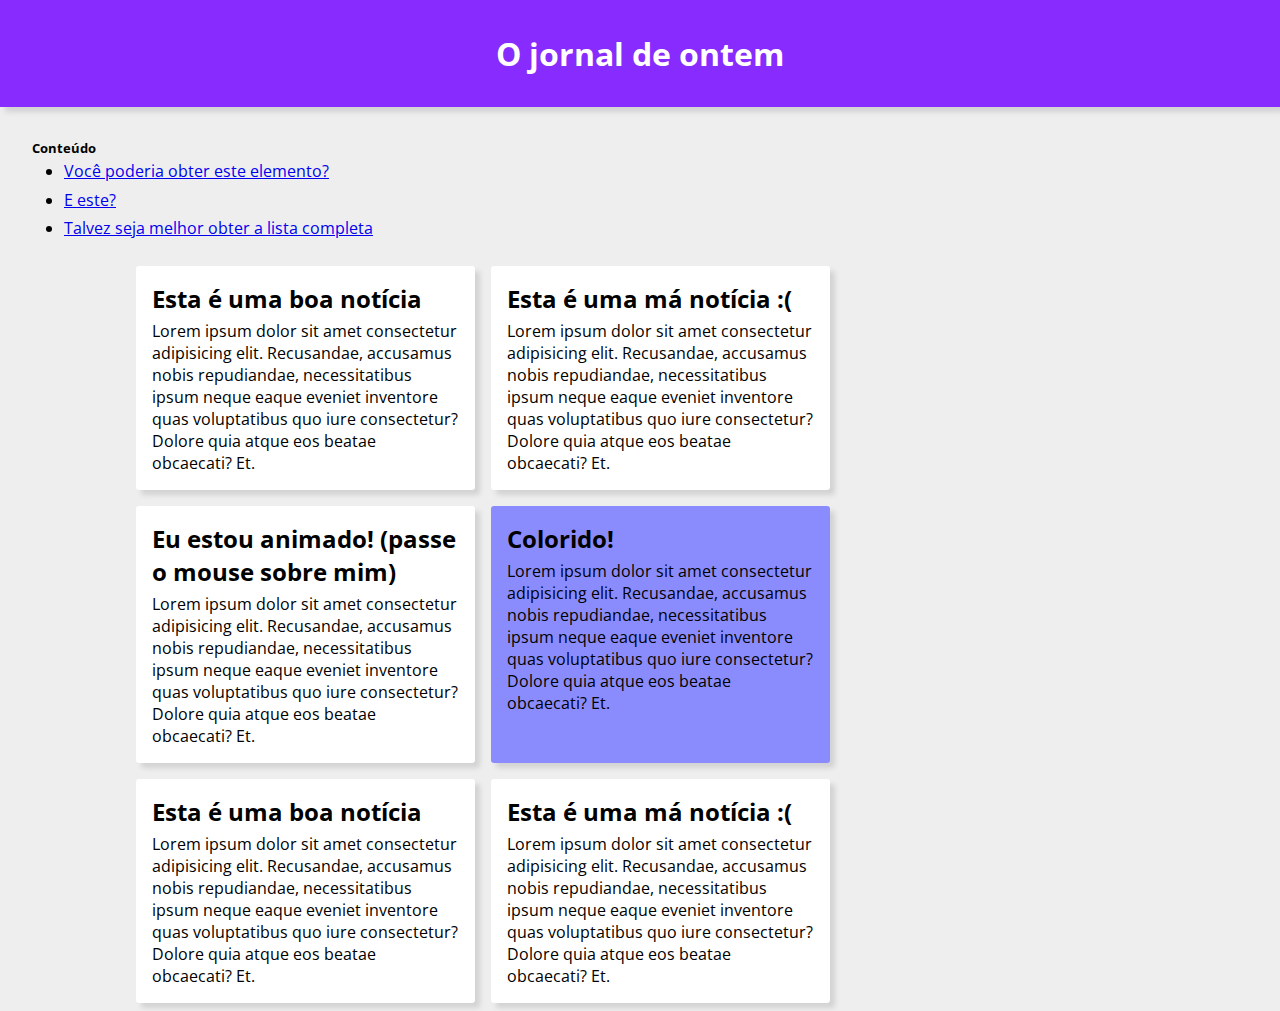
<file: Aula 4 - Introdução ao DOM/index.html>
<!DOCTYPE html>
<html lang="pt-BR">

<head>
  <meta charset="UTF-8">
  <meta http-equiv="X-UA-Compatible" content="IE=edge">
  <meta name="viewport" content="width=device-width, initial-scale=1.0">
  <link rel="stylesheet" href="styles.css">
  <title>Aula 4</title>
</head>

<body>

  <h1>O jornal de ontem</h1>

  <div class="conteudo">
    <h5>Conteúdo</h5>
    <ul>
      <li id="item1"><a href="#">Você poderia obter este elemento?</a></li>
      <li id="item2"><a href="#">E este?</a></li>
      <li id="item3"><a href="#">Talvez seja melhor obter a lista completa</a></li>
    </ul>
  </div>

  <section>
    <article id="card1">
      <h2 id="titleCard1">Esta é uma boa notícia</h2>
      <p>
        Lorem ipsum dolor sit amet consectetur adipisicing elit. Recusandae, accusamus nobis repudiandae, necessitatibus
        ipsum neque eaque eveniet inventore quas voluptatibus quo iure consectetur? Dolore quia atque eos beatae
        obcaecati? Et.
      </p>
    </article>

    <article>
      <h2>Esta é uma má notícia :(</h2>
      <p>
        Lorem ipsum dolor sit amet consectetur adipisicing elit. Recusandae, accusamus nobis repudiandae, necessitatibus
        ipsum neque eaque eveniet inventore quas voluptatibus quo iure consectetur? Dolore quia atque eos beatae
        obcaecati? Et.
      </p>
    </article>
    <article class="animado">
      <h2>Eu estou animado! (passe o mouse sobre mim)</h2>
      <p>
        Lorem ipsum dolor sit amet consectetur adipisicing elit. Recusandae, accusamus nobis repudiandae, necessitatibus
        ipsum neque eaque eveniet inventore quas voluptatibus quo iure consectetur? Dolore quia atque eos beatae
        obcaecati? Et.
      </p>
    </article>

    <article class="diferente">
      <h2>Colorido! </h2>
      <p>
        Lorem ipsum dolor sit amet consectetur adipisicing elit. Recusandae, accusamus nobis repudiandae, necessitatibus
        ipsum neque eaque eveniet inventore quas voluptatibus quo iure consectetur? Dolore quia atque eos beatae
        obcaecati? Et.
      </p>
    </article>
    <article>
      <h2>Esta é uma boa notícia</h2>
      <p>
        Lorem ipsum dolor sit amet consectetur adipisicing elit. Recusandae, accusamus nobis repudiandae, necessitatibus
        ipsum neque eaque eveniet inventore quas voluptatibus quo iure consectetur? Dolore quia atque eos beatae
        obcaecati? Et.
      </p>
    </article>

    <article>
      <h2>Esta é uma má notícia :(</h2>
      <p>
        Lorem ipsum dolor sit amet consectetur adipisicing elit. Recusandae, accusamus nobis repudiandae, necessitatibus
        ipsum neque eaque eveniet inventore quas voluptatibus quo iure consectetur? Dolore quia atque eos beatae
        obcaecati? Et.
      </p>
    </article>

  </section>

</body>

</html>
</file>
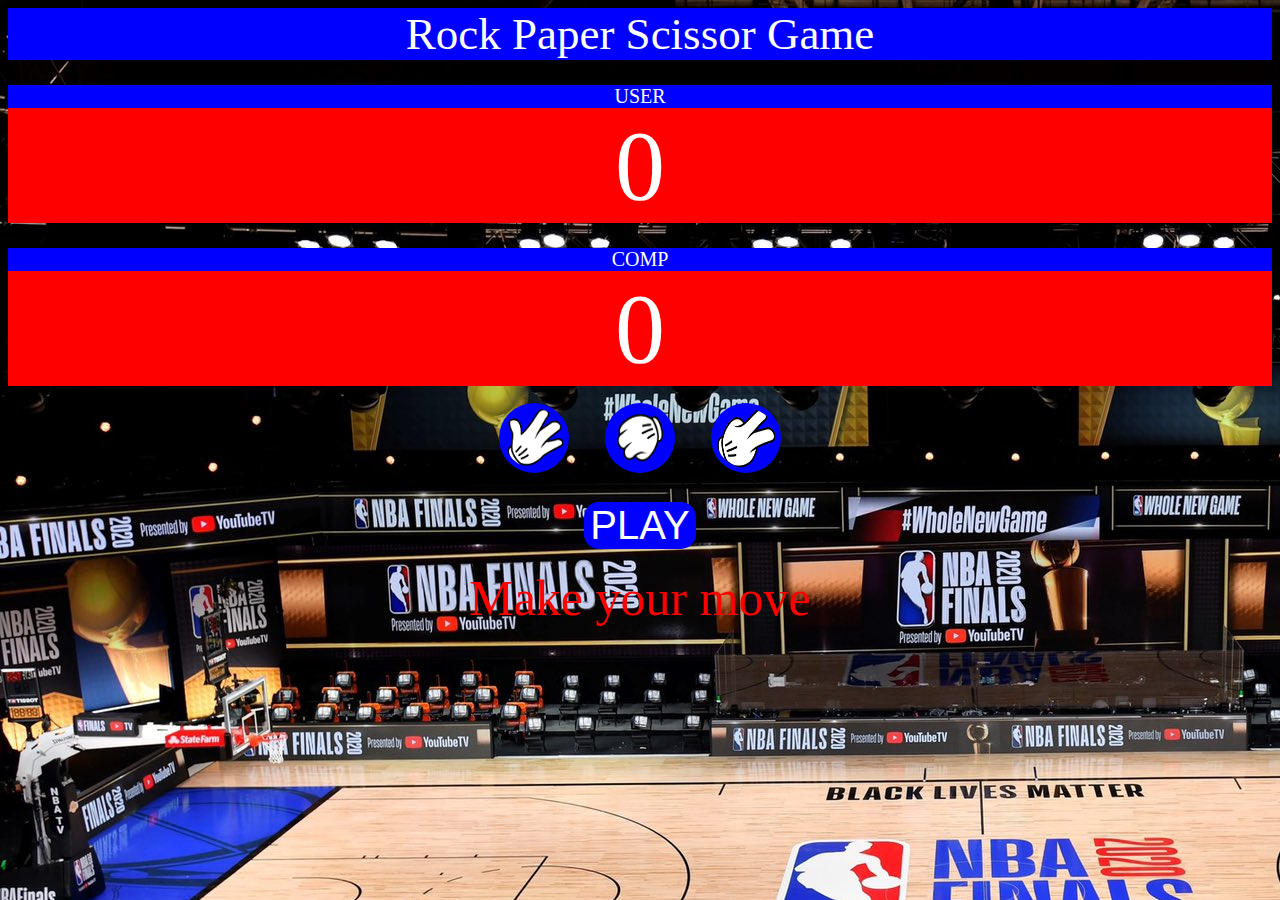
<file: aula-02/index.html>
<!DOCTYPE html>
<html lang="en">
<head>
    <meta charset="UTF-8">
    <meta http-equiv="X-UA-Compatible" content="IE=edge">
    <meta name="viewport" content="width=device-width, initial-scale=1.0">
    <title>Rock Paper Scissor Game</title>
    <link rel="stylesheet" href="style.css">
    <link  rel="stylesheet"  href="https://stackpath.bootstrapcdn.com/bootstrap/4.1.3/css/bootstrap.min.css"  integrity="sha384-MCw98/SFnGE8fJT3GXwEOngsV7Zt27NXFoaoApmYm81iuXoPkFOJwJ8ERdknLPMO"  crossorigin="anonymous">

</head>
<body>
    <header>Rock Paper Scissor Game</header>
    <main>
        <div class="container">
            <div class="row justify-content-start">
              <div class="col-3">
                <p id="choiceUser"></p>
              </div>
              <div class="col-1">
                <div id="playerUser-score">USER</div>
                <div id="user-score"></div>
              </div>
              <div class="col-4">
                <div id="result">
                    
                </div>
              </div>
              <div class="col-1">
                <div id="playerComp-score">COMP</div>
                <div id="comp-score"></div>
              </div>
              <div class="col-3">
                <p id="choiceComp"></p>
              </div>
            </div>
        <div class="score-board">
            
            
            
            <div class="choice">
                <button id="paper"><img  src="img/paper.png" alt=""></button>
                <button id="rock"><img src="img/rock.png" alt=""></button >
                <button id="scissor"><img  src="img/scissor.png" alt=""></button>
            </div>
            
           
          




        </div>
        
        <div class="play">
          <button id="playGame">PLAY</button>
        </div>

    </main>

    <footer>Make your move</footer>





    <script src="./main2.js"></script>

</body>
</html>
</file>
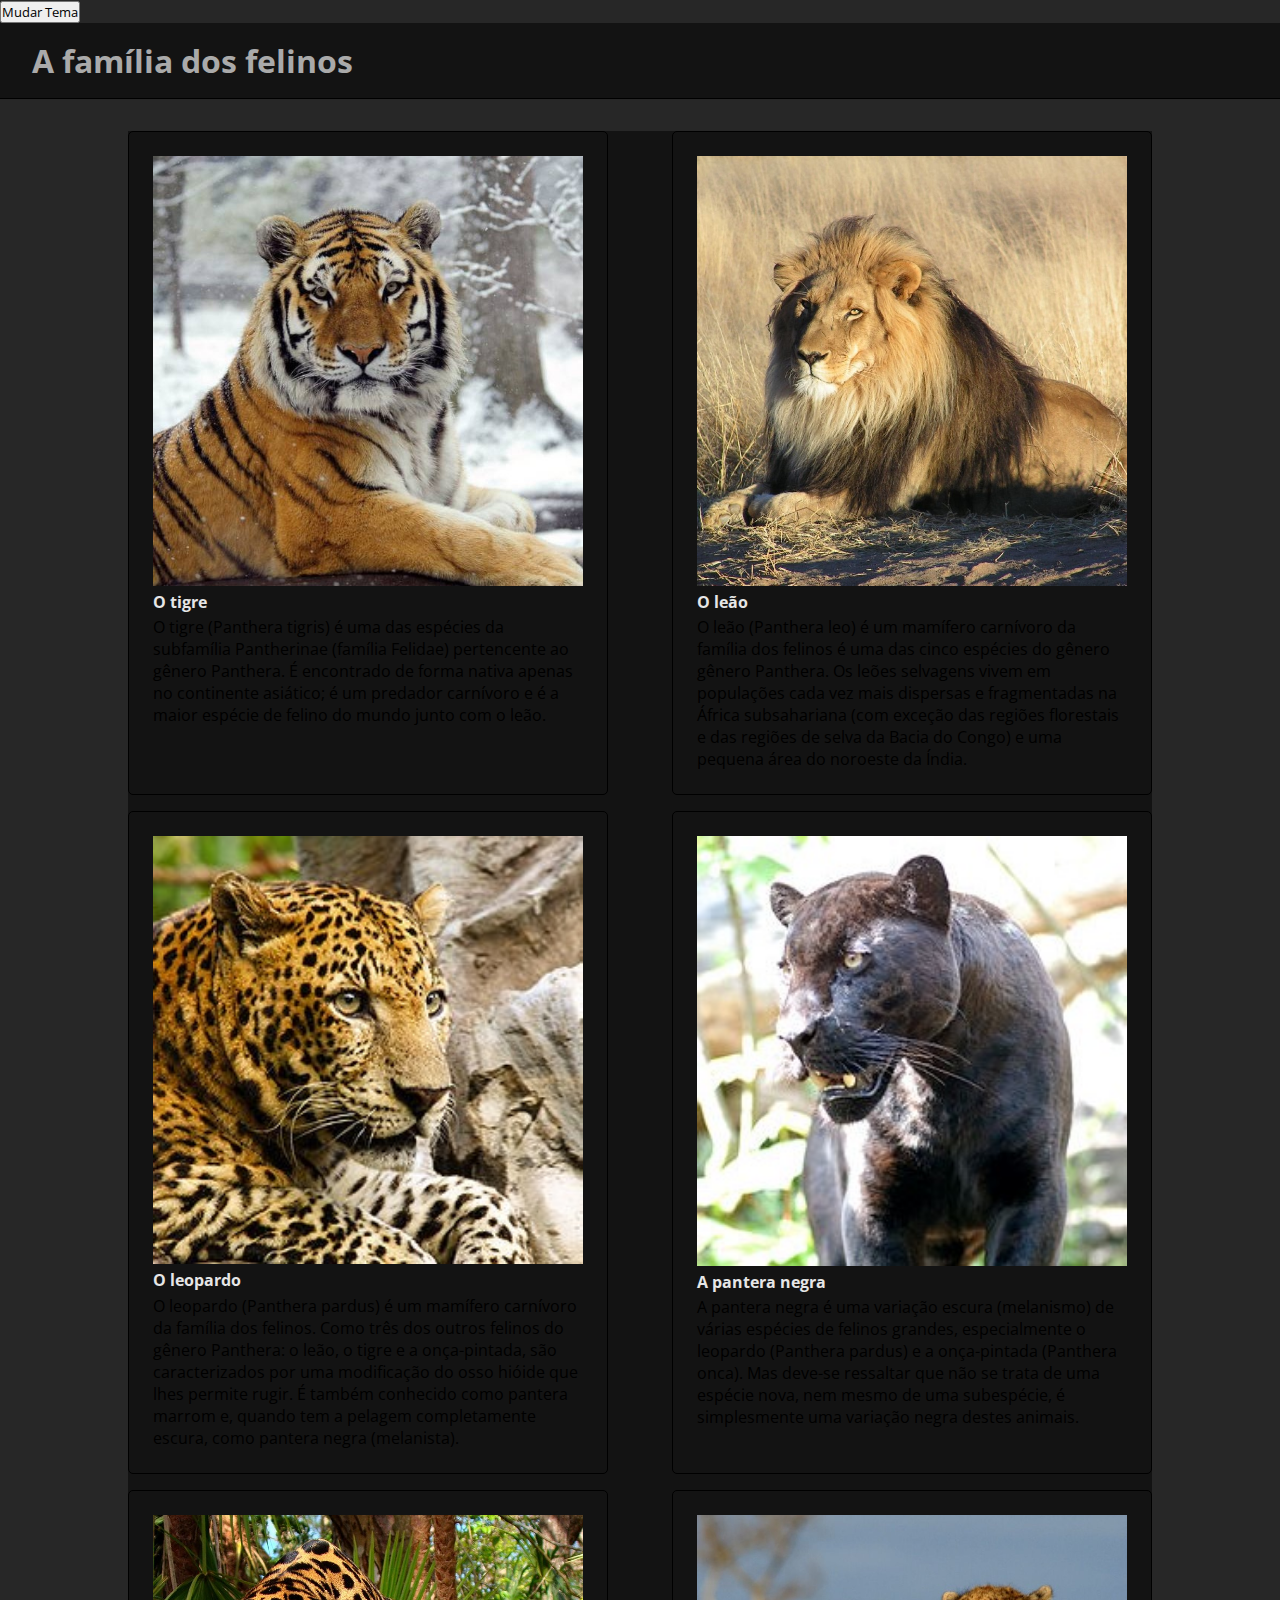
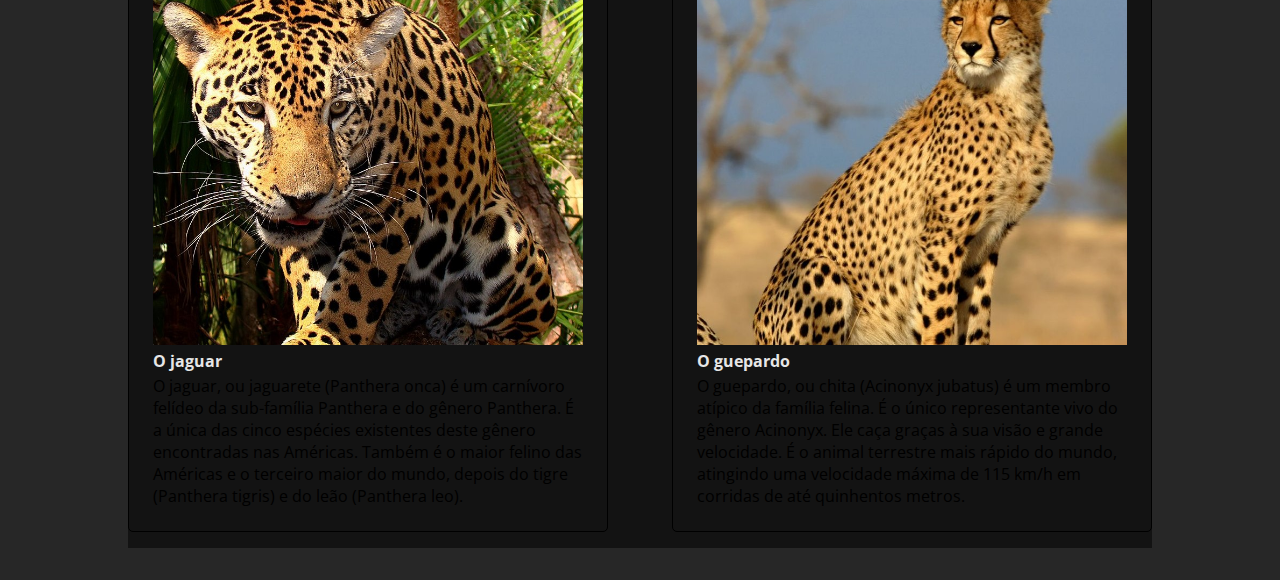
<file: aula-05-mesa/index.html>
<!DOCTYPE html>
<html lang="pt-BR">

<head>
  <meta charset="UTF-8">
  <meta http-equiv="X-UA-Compatible" content="IE=edge">
  <meta name="viewport" content="width=device-width, initial-scale=1.0">
  <link rel="stylesheet" href="style.css">
  <title>Aula 5 - Modificar elementos com JS </title>
</head>

<body class="dark">

  <button onclick="changeTema()">Mudar Tema</button>

  <h1>A família dos felinos</h1>

  <div class="container">
    <div class="item">
      <img src="./imagens/tiger.jpg">
      <h2>O tigre</h2>
      <p>
        O tigre (Panthera tigris) é uma das espécies da subfamília Pantherinae (família Felidae)
        pertencente ao gênero Panthera. É encontrado de forma nativa apenas no continente asiático; é um predador
        carnívoro e
        é a maior espécie de felino do mundo junto com o leão.
      </p>
    </div>
    <div class="item">
      <img src="./imagens/leon.jpg">
      <h2>O leão</h2>
      <p>
        O leão (Panthera leo) é um mamífero carnívoro da família dos felinos é uma das cinco espécies do gênero
        gênero Panthera. Os leões selvagens vivem em populações cada vez mais dispersas e fragmentadas na África
        subsahariana
        (com exceção das regiões florestais e das regiões de selva da Bacia do Congo) e uma pequena área do noroeste da
        Índia.
      </p>
    </div>
    <div class="item">
      <img src="./imagens/leopardo.jpg">
      <h2>O leopardo</h2>
      <p>
        O leopardo (Panthera pardus) é um mamífero carnívoro da família dos felinos. Como três dos outros
        felinos do gênero Panthera: o leão, o tigre e a onça-pintada, são caracterizados por uma modificação do osso
        hióide que lhes permite rugir.
        É também conhecido como pantera marrom e, quando tem a pelagem completamente escura, como pantera negra
        (melanista).
      </p>
    </div>
    <div class="item">
      <img src="./imagens/pantera-negra.jpg">
      <h2>A pantera negra</h2>
      <p>
        A pantera negra é uma variação escura (melanismo) de várias espécies de felinos grandes, especialmente o
        leopardo (Panthera pardus) e a onça-pintada (Panthera onca).
        Mas deve-se ressaltar que não se trata de uma espécie nova, nem mesmo de uma subespécie, é simplesmente uma
        variação negra destes animais.
      </p>
    </div>
    <div class="item">
      <img src="./imagens/jaguar.jpg">
      <h2>O jaguar</h2>
      <p>
        O jaguar, ou jaguarete (Panthera onca) é um carnívoro felídeo da sub-família Panthera e do
        gênero Panthera. É a única das cinco espécies existentes deste gênero encontradas nas Américas. Também
        é o maior felino das Américas e o terceiro maior do mundo, depois do tigre (Panthera tigris) e do leão (Panthera
        leo).
      </p>
    </div>
    <div class="item">
      <img src="./imagens/chita.jpg">
      <h2>O guepardo</h2>
      <p>
        O guepardo, ou chita (Acinonyx jubatus) é um membro atípico da família felina. É o único
        representante vivo do gênero Acinonyx. Ele caça graças à sua visão e grande velocidade. É o animal terrestre
        mais rápido
        do mundo, atingindo uma velocidade máxima de 115 km/h em corridas de até quinhentos metros.
      </p>
    </div>
  </div>

  <script src="main.js"></script>

</body>

</html>
</file>
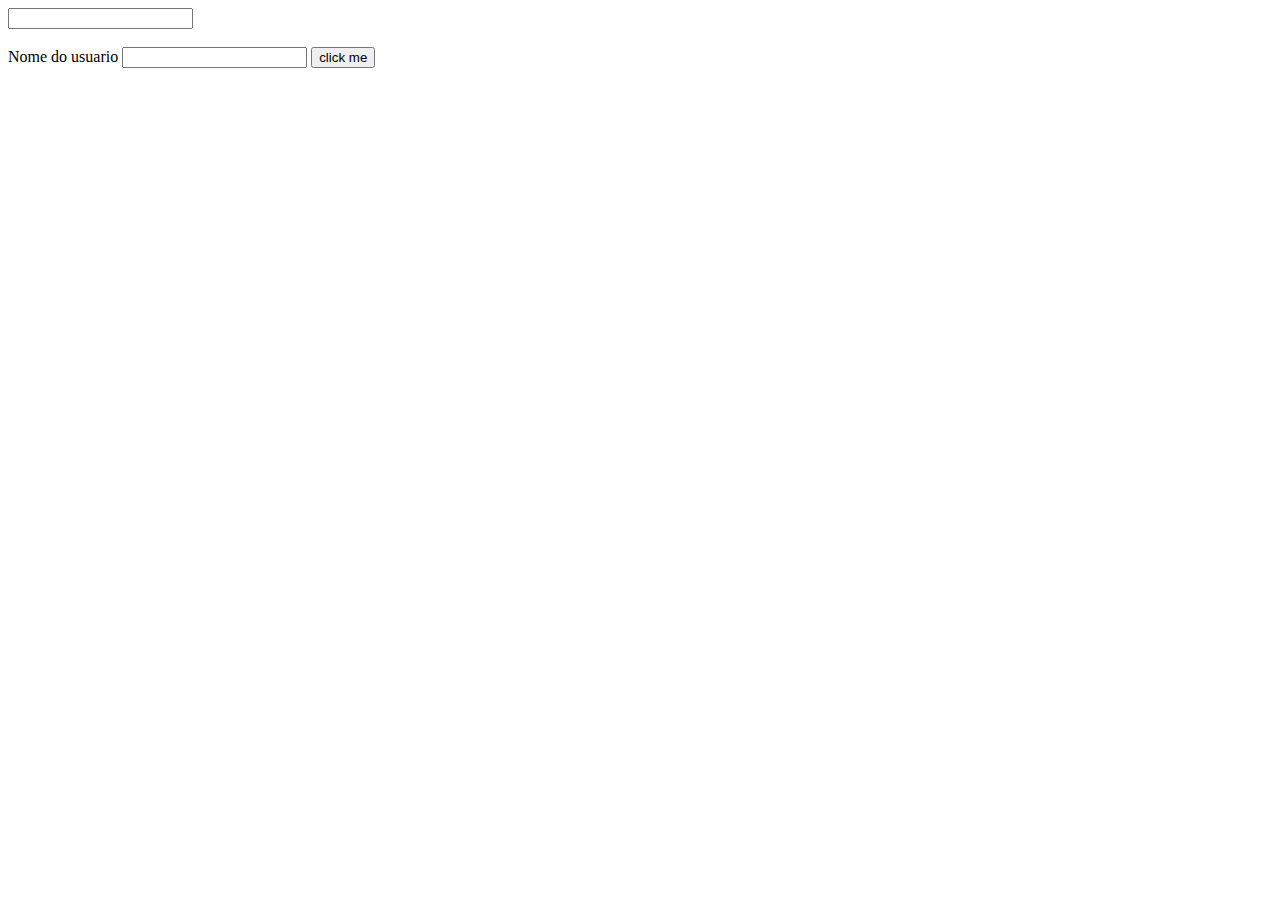
<file: aula-07-aovivo/index.html>
<!DOCTYPE html>
<html lang="en">
<head>
    <meta charset="UTF-8">
    <meta http-equiv="X-UA-Compatible" content="IE=edge">
    <meta name="viewport" content="width=device-width, initial-scale=1.0">
    <title>Document</title>
</head>
<body>
    
    <div>

        <label for=""></label>
        <input type="text">
    </div>
    
    <div>   
    <span id="mensagemSucesso" style="opacity: 0;" >o formulario foi enviado</span>
        <form action="">
            
            <label for="">Nome do usuario</label>
            <input type="text">
            
            <button type="submit" id="mainButton">click me</button>
        </form>
    </div>
    <script src="script.js"></script>
</body>
</html>
</file>
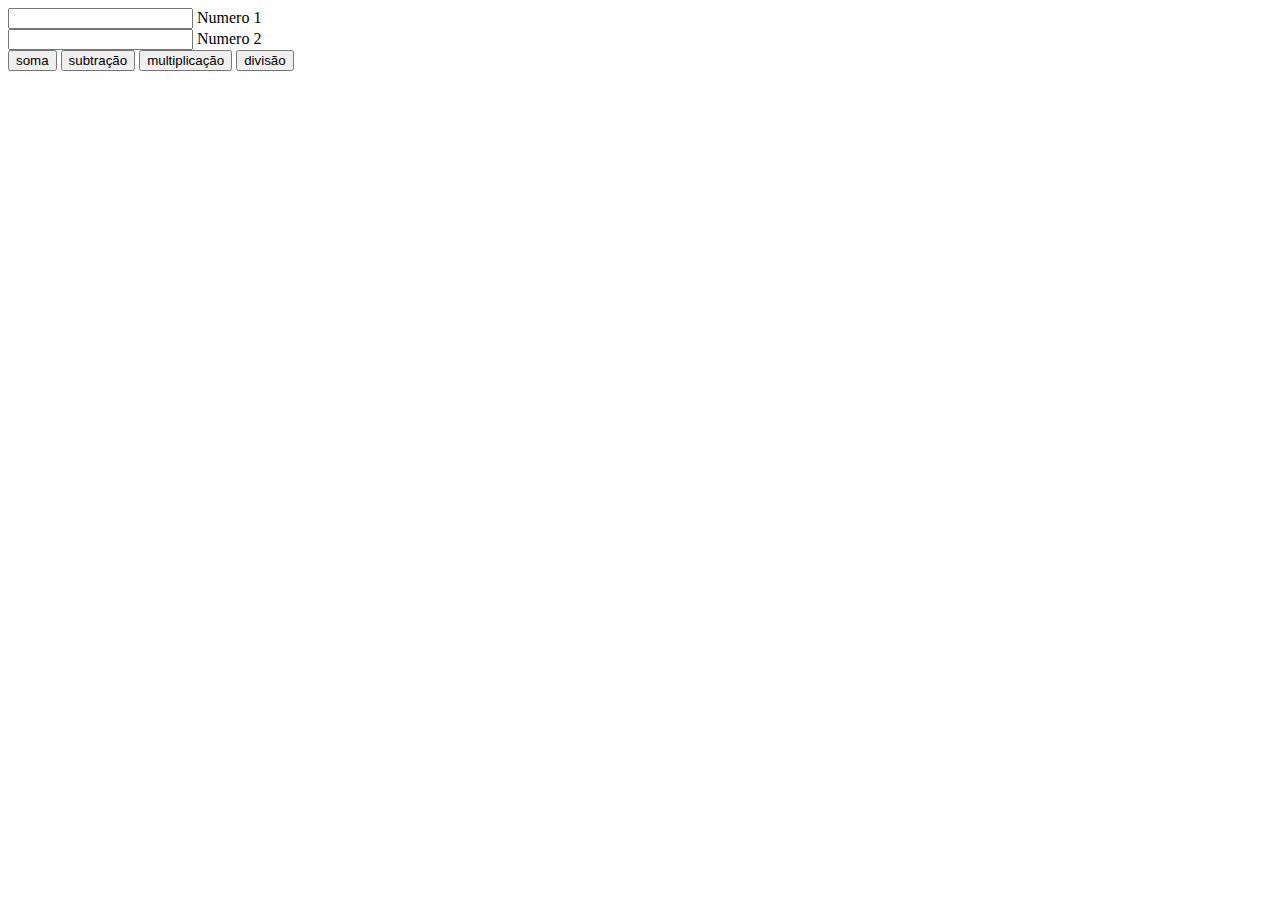
<file: aula-07-resolucao/index.html>
<!DOCTYPE html>
<html lang="en">
<head>
    <meta charset="UTF-8">
    <meta http-equiv="X-UA-Compatible" content="IE=edge">
    <meta name="viewport" content="width=device-width, initial-scale=1.0">
    <title>Calculadora</title>
</head>
<body>

    <main>
        <div>
            <input id="numberOne" type="number">
            <label for="">Numero 1</label>
        </div>

        <div>
            <input id="numberTwo" type="number">
            <label for="">Numero 2</label>
        </div>

        <div>
            <button type="submit" id="sum">soma</button>
            <button type="submit" id="sub">subtração</button>
            <button type="submit" id="mul">multiplicação</button>
            <button type="submit" id="div">divisão</button>
        </div>

        <span id="result"></span>

    </main>
    
</body>
</html>
</file>
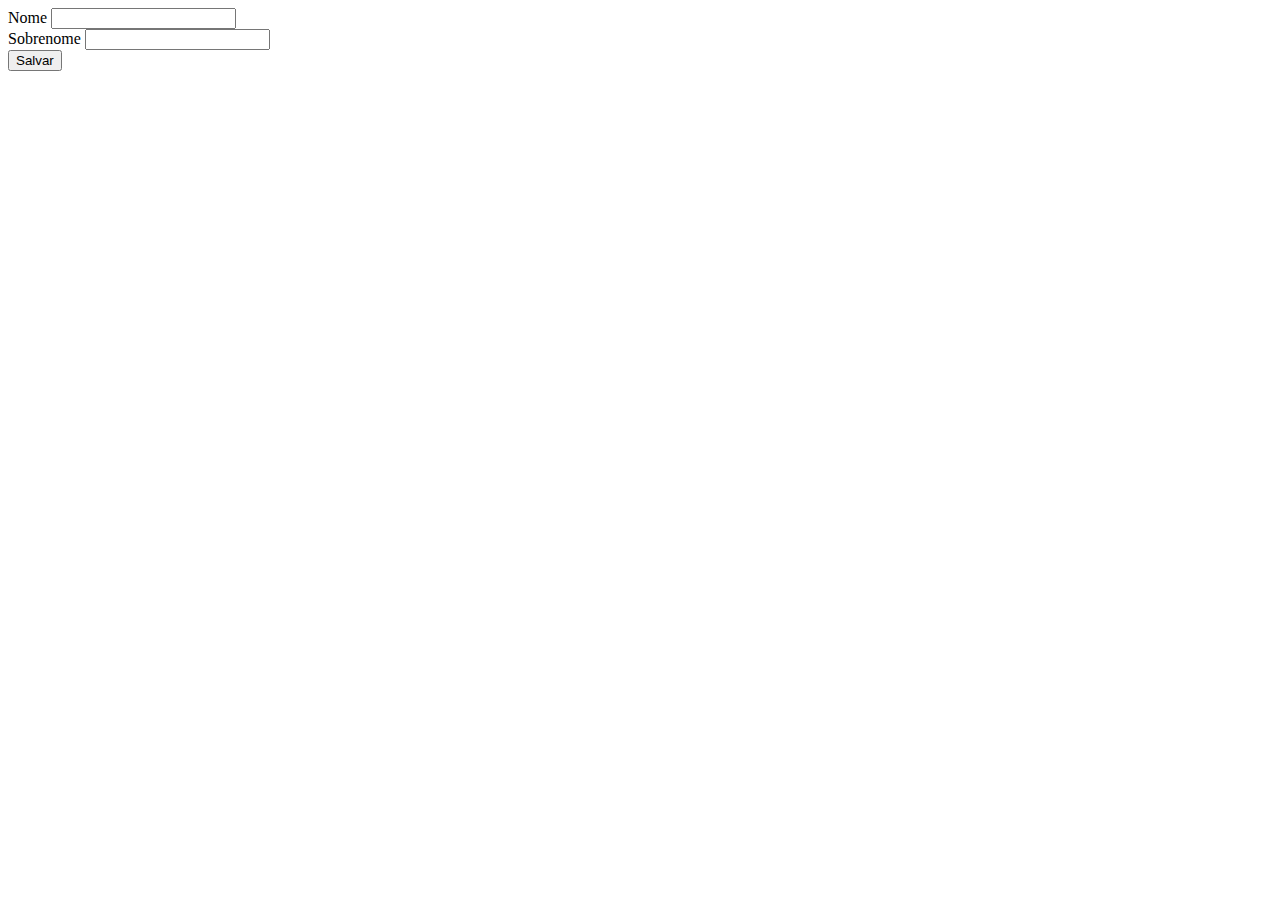
<file: aula-11/index.html>
<!DOCTYPE html>
<html lang="en">
<head>
    <meta charset="UTF-8">
    <meta http-equiv="X-UA-Compatible" content="IE=edge">
    <meta name="viewport" content="width=device-width, initial-scale=1.0">
    <title>Document</title>
</head>
<body>
    <div>
        <label for="inputName">Nome</label>
        <input type="text" id="inputName">
    </div>

    <div>
        <label for="inputLastName">Sobrenome</label>
        <input type="text" id="inputLastName">
    </div>

    <button type="submit" id="validate">Salvar</button>

    <h1 id="showTheDataTrim"></h1>
    <h1 id="showTheDataUpper"></h1>
    <h1 id="showTheDataLower"></h1>
    <h1 id="showTheDataConcat"></h1>
    <h1 id="showTheDataReplace"></h1>



    <script src="main.js"></script>
</body>
</html>
</file>
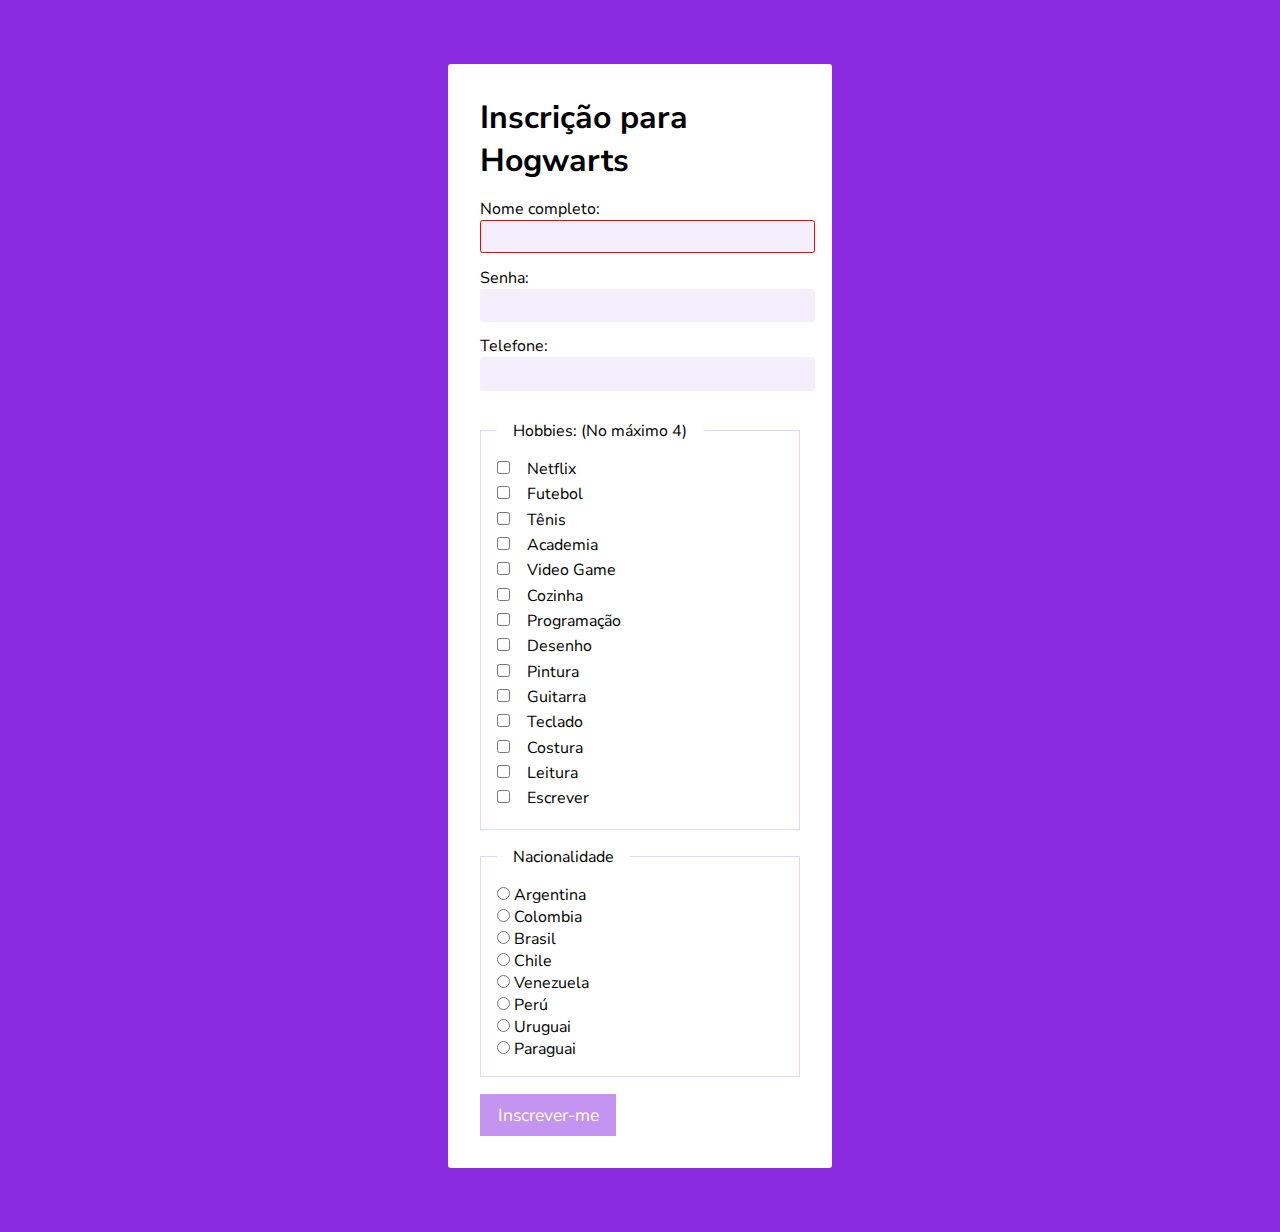
<file: aula-12/index.html>
<!DOCTYPE html>
<html lang="pt-br">

<head>
  <meta charset="UTF-8">
  <meta http-equiv="X-UA-Compatible" content="IE=edge">
  <meta name="viewport" content="width=device-width, initial-scale=1.0">
  <link rel="stylesheet" href="./styles.css">
  <title>Aula 13 - Mesa de trabalho</title>
</head>

<body>

  <form>
    <h1>Inscrição para Hogwarts</h1>
    <label>
      Nome completo:
      <input type="text" class="error" name="nome" id="nome" autocomplete="off">
    </label>
    <label>
      Senha:
      <input type="password" name="pass" id="pass">
    </label>
    <label>
      Telefone:
      <input type="text" name="tel" id="tel">
    </label>

    <fieldset>
      <legend>Hobbies: (No máximo 4)</legend>
      <label>
        <input type="checkbox" name="hobbies" id="hobbiesNetflix">
        Netflix
      </label>
      <label>
        <input type="checkbox" name="hobbies" id="hobbiesFutebol">
        Futebol
      </label>
      <label>
        <input type="checkbox" name="hobbies" id="hobbiesTenis">
        Tênis
      </label>
      <label>
        <input type="checkbox" name="hobbies" id="hobbiesAcademia">
        Academia
      </label>
      <label>
        <input type="checkbox" name="hobbies" id="hobbiesVideoGame">
        Video Game
      </label>
      <label>
        <input type="checkbox" name="hobbies" id="hobbiesCozinha">
        Cozinha
      </label>
      <label>
        <input type="checkbox" name="hobbies" id="hobbiesProgramacao">
        Programação
      </label>
      <label>
        <input type="checkbox" name="hobbies" id="hobbiesDesenho">
        Desenho
      </label>
      <label>
        <input type="checkbox" name="hobbies" id="hobbiesPintura">
        Pintura
      </label>
      <label>
        <input type="checkbox" name="hobbies" id="hobbiesGuitarra">
        Guitarra
      </label>
      <label>
        <input type="checkbox" name="hobbies" id="hobbiesTeclado">
        Teclado
      </label>
      <label>
        <input type="checkbox" name="hobbies" id="hobbiesCostura">
        Costura
      </label>
      <label>
        <input type="checkbox" name="hobbies" id="Leitura">
        Leitura
      </label>
      <label>
        <input type="checkbox" name="hobbies" id="hobbiesEscrever">
        Escrever
      </label>
    </fieldset>

    <fieldset>
      <legend>Nacionalidade</legend>
      <label>
        <input type="radio" name="nacionalidade" id="nacionalidadeArgentina">
        Argentina
      </label>
      <label>
        <input type="radio" name="nacionalidade" id="nacionalidadeColombiana">
        Colombia
      </label>
      <label>
        <input type="radio" name="nacionalidade" id="nacionalidadeBrasileira">
        Brasil
      </label>
      <label>
        <input type="radio" name="nacionalidade" id="nacionalidadeChilena">
        Chile
      </label>
      <label>
        <input type="radio" name="nacionalidade" id="nacionalidadeVenezuelano">
        Venezuela
      </label>
      <label>
        <input type="radio" name="nacionalidade" id="nacionalidadePeru">
        Perú
      </label>
      <label>
        <input type="radio" name="nacionalidade" id="nacionalidadeUruguai">
        Uruguai
      </label>
      <label>
        <input type="radio" name="nacionalidade" id="nacionalidadeParaguai">
        Paraguai
      </label>
    </fieldset>

    <button id='button' disabled>Inscrever-me</button>
  </form>

</body>

    <script src="script.js"></script>

</html>
</file>
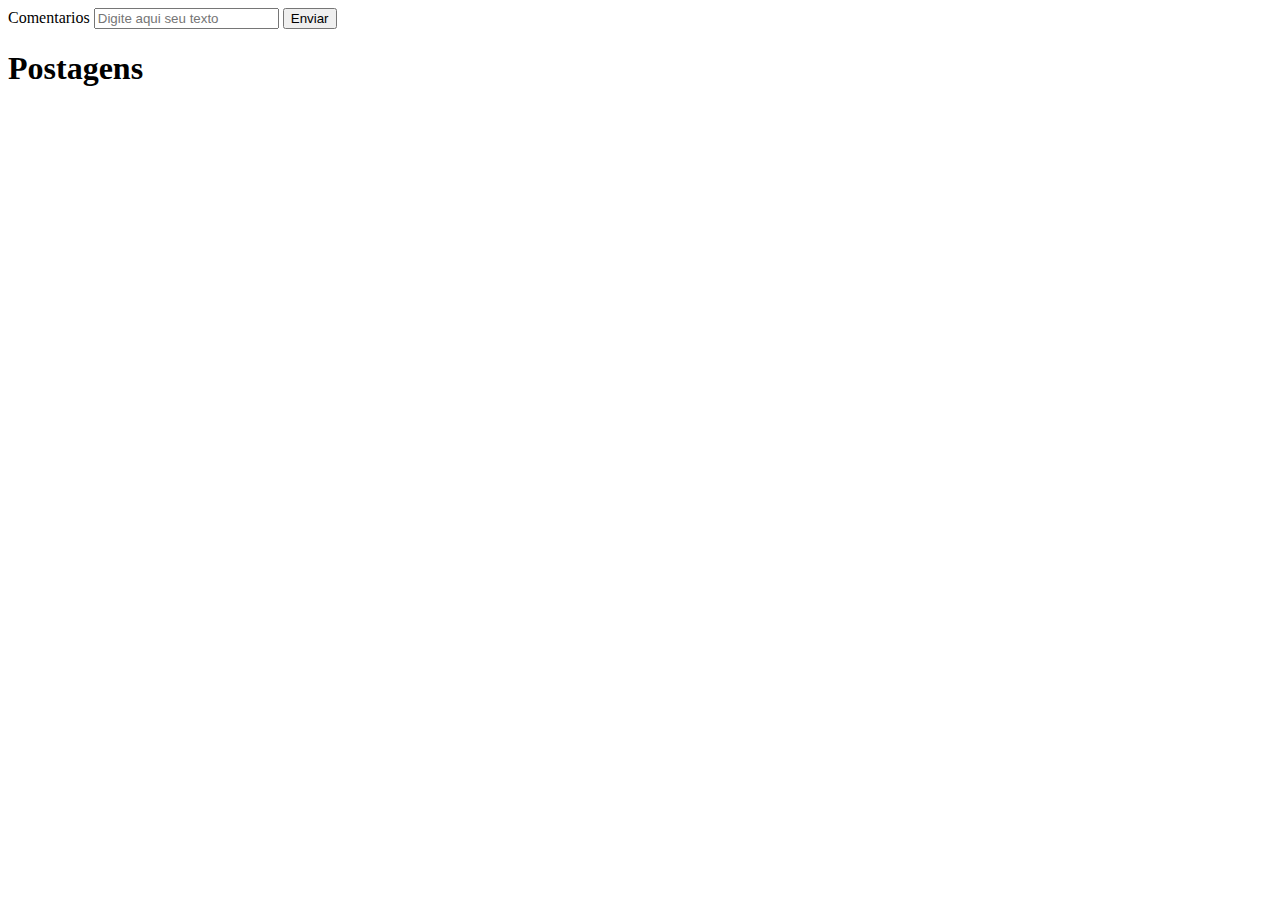
<file: aula-13/index.html>
<!DOCTYPE html>
<html lang="en">
<head>
    <meta charset="UTF-8">
    <meta http-equiv="X-UA-Compatible" content="IE=edge">
    <meta name="viewport" content="width=device-width, initial-scale=1.0">
    <title>Document</title>
</head>
<body>

    <div>
    
        <label for="comment">Comentarios</label>
        <input type="textarea" id="comment" placeholder="Digite aqui seu texto">

        <button id = "submit">Enviar</button>
    
    </div>

    <div>

        <h1 >Postagens</h1>

        <p id="posts"></p>

        
        

    </div>

    <script src="script.js"></script>


</body>
</html>
</file>
<file: Aula 4 - Introdução ao DOM/styles.css>
@import url('https://fonts.googleapis.com/css2?family=Open+Sans:wght@300&display=swap');

* {
  margin: 0;
  padding: 0;
  font-family: 'Open Sans', sans-serif;
}

body {
  min-height: 100vh;
  background-color: rgb(238, 238, 238);
}

h1 {
  text-align: center;
  padding: 1em 0;
  background-color: rgb(135, 43, 255);
  color: white;
  box-shadow: 5px 5px 5px lightgrey;
  margin-bottom: 1em;
}

.conteudo {
  margin-left: 2em;
  margin-bottom: 1em;
}

ul {
  display: block;
  margin-left: 2em;
}

li {
  padding: .2em 0;
}

section {
  display: flex;
  flex-wrap: wrap;
  padding: 0 10%;
}

section article {
  background-color: white;
  padding: 1em;
  border-radius: 3px;
  width: 30%;
  margin: .5em;
  box-shadow: 5px 5px 5px lightgrey;
}

section article.animado {
  z-index: 20;
  transition: all 200ms ease;
}

section article.animado:hover {
  transform: scale(1.2);
  box-shadow: 0px 0px 10px lightgrey;
}

section article h2{
  margin-bottom: .2em;

}

.diferente {
  background-color: rgb(138, 140, 253);
}
</file>
<file: aula-02/style.css>
body{
    background-image: url(img/background.jpg);
    color: white;
}

header{
    background-color: blue;
    font-size: 45px;
    color: white;
    text-align: center;
    
}

main{
    text-align: center;

}

.container{
    padding: 0px;
    margin: 20px 0px 20px;
    
}

#choiceUser{
    width: 100%;
}

#choiceComp{
    width: 100%;
}

#playerUser-score{
    font-size: 20px;
    color: white;
    background-color: blue;
    width: 100%;
    margin-top: 25px;

}

#playerComp-score{
    font-size: 20px;
    color: white;
    background-color: blue;
    width: 100%;
    margin-top: 25px;

}

#user-score{
    font-size:100px;
    color: white;
    width: 100%;
    background-color: red;

}


#comp-score{
    font-size: 100px;
    color: white;
    width: 100%;
    background-color: red;

}

#result{
    font-size:50px ;
    color: white;
}

#result p{
    font-size: 35px;
}

.choice{
    height: 100px;


}

#paper img{
    width: 60px;
    height: 60px;
    padding: 5px;
    margin: 0px 10px;
    background-color: blue;
    border-radius: 40px;
    transition: transform .2s;
    
}

#rock img{
    width: 60px;
    height: 60px;
    padding: 5px;
    margin: 0px 10px;
    background-color: blue;
    border-radius: 40px;
    transition: transform .2s;
}

#scissor img{
    width: 60px;
    height: 60px;
    padding: 5px;
    margin: 0px 10px;
    background-color: blue;
    border-radius: 40px;
    transition: transform .2s;
}

footer{
    font-size: 50px;
    color: red;
    text-align: center;
   
}

#paper:hover{
    transform: scale(1.5);
}

#rock:hover{
    transform: scale(1.5);
}

#scissor:hover{
    transform: scale(1.5);
}

button{
    background-color: transparent;
    background-repeat:no-repeat ;
    border:none;
    cursor:pointer;
    overflow: hidden; 

}

.play button{
    text-align: center;
    color: white;
    font-size: 40px;
    background-color: blue;
    border-radius: 15px;
 

    
}
</file>
<file: aula-05-mesa/style.css>
@import url('https://fonts.googleapis.com/css2?family=Open+Sans:wght@300;400&display=swap');

* {
  margin: 0;
  padding: 0;
  font-family: 'Open Sans', sans-serif;
}

body {
  background-color: rgb(219, 219, 219);
}

h1 {
  padding: .5em 1em;
  background-color: white;
  border-bottom: 1px solid lightgrey;
  color: grey;
}

.container {
  display: flex;
  flex-wrap: wrap;
  justify-content: space-between;
  width: 80%;
  margin: 2em 10%;
}

.item {
  width: 30em;
  background-color: white;
  box-sizing: border-box;
  padding: 1.5em;
  margin-bottom: 1em;
  border-radius: 5px;
  border: 1px solid lightgray;
}

.item img {
  width: 100%;
}

.item h2 {
  font-size: 1em;
  margin-bottom: .2em;
}


 /* ------------------------------ Estilos para o tema escuro (Dark-Mode) ----------------------------------------------- 

Os seguintes estilos são os que usaremos para aplicar o modo escuro, 
você terá que modificar os seletores a fim de poder resolver o exercício.  */

.dark{
  background-color: rgb(39, 39, 39);
}

.dark h1
{ 
  background-color: rgb(19, 19, 19);
  color: rgb(170, 170, 170);
  border-color: black;
}

.dark div{
  background-color: rgb(19, 19, 19);
  border-color: black;
}

.dark h2
{
  color: rgb(230, 230, 230);
}
</file>
<file: aula-12/styles.css>
@import url('https://fonts.googleapis.com/css2?family=Nunito+Sans:wght@200;400&display=swap');
* {
  margin: 0;
  padding: 0;
  font-family: 'Nunito Sans', sans-serif;
}

body {
  display: flex;
  min-height: 100vh;
  background-color: blueviolet;
}

form {
  background-color: white;
  width: 30vw;
  height: fit-content;
  padding: 2em;
  margin: 4em 35vw;
  border-radius: .2em;
}

h1 {
  margin-bottom: .5em;
}

input:not([type=checkbox]):not([type=radio]) {
  position: relative;
  width: 100%;
  padding: .5em;
  border-radius: .2em;
  border: 1px solid transparent;
  background-color: rgba(137, 43, 226, 0.082);
  margin-bottom: 1em;
}

input.error:not([type=checkbox]):not([type=radio]) {
  border: 1px solid red;
}

fieldset {
  display: flex;
  flex-wrap: wrap;
  width: 100%;
  border: none;
  border: 1px solid rgba(137, 43, 226, 0.205);
  margin-top: 1em;
  box-sizing: border-box;
  padding: 1em;
}

fieldset legend {
  padding: 0 1em;
}

fieldset label {
  display: block;
  width: 9em;
}

input[type=checkbox] {
  margin-right: 1em;
  margin-bottom: .7em;
}

button {
  background-color: blueviolet;
  color: white;
  font-size: 1.1em;
  padding: .5em 1em;
  border: none;
  margin-top: 1em;
}

button:disabled {
  opacity: .5;
  cursor: not-allowed;
}
</file>
